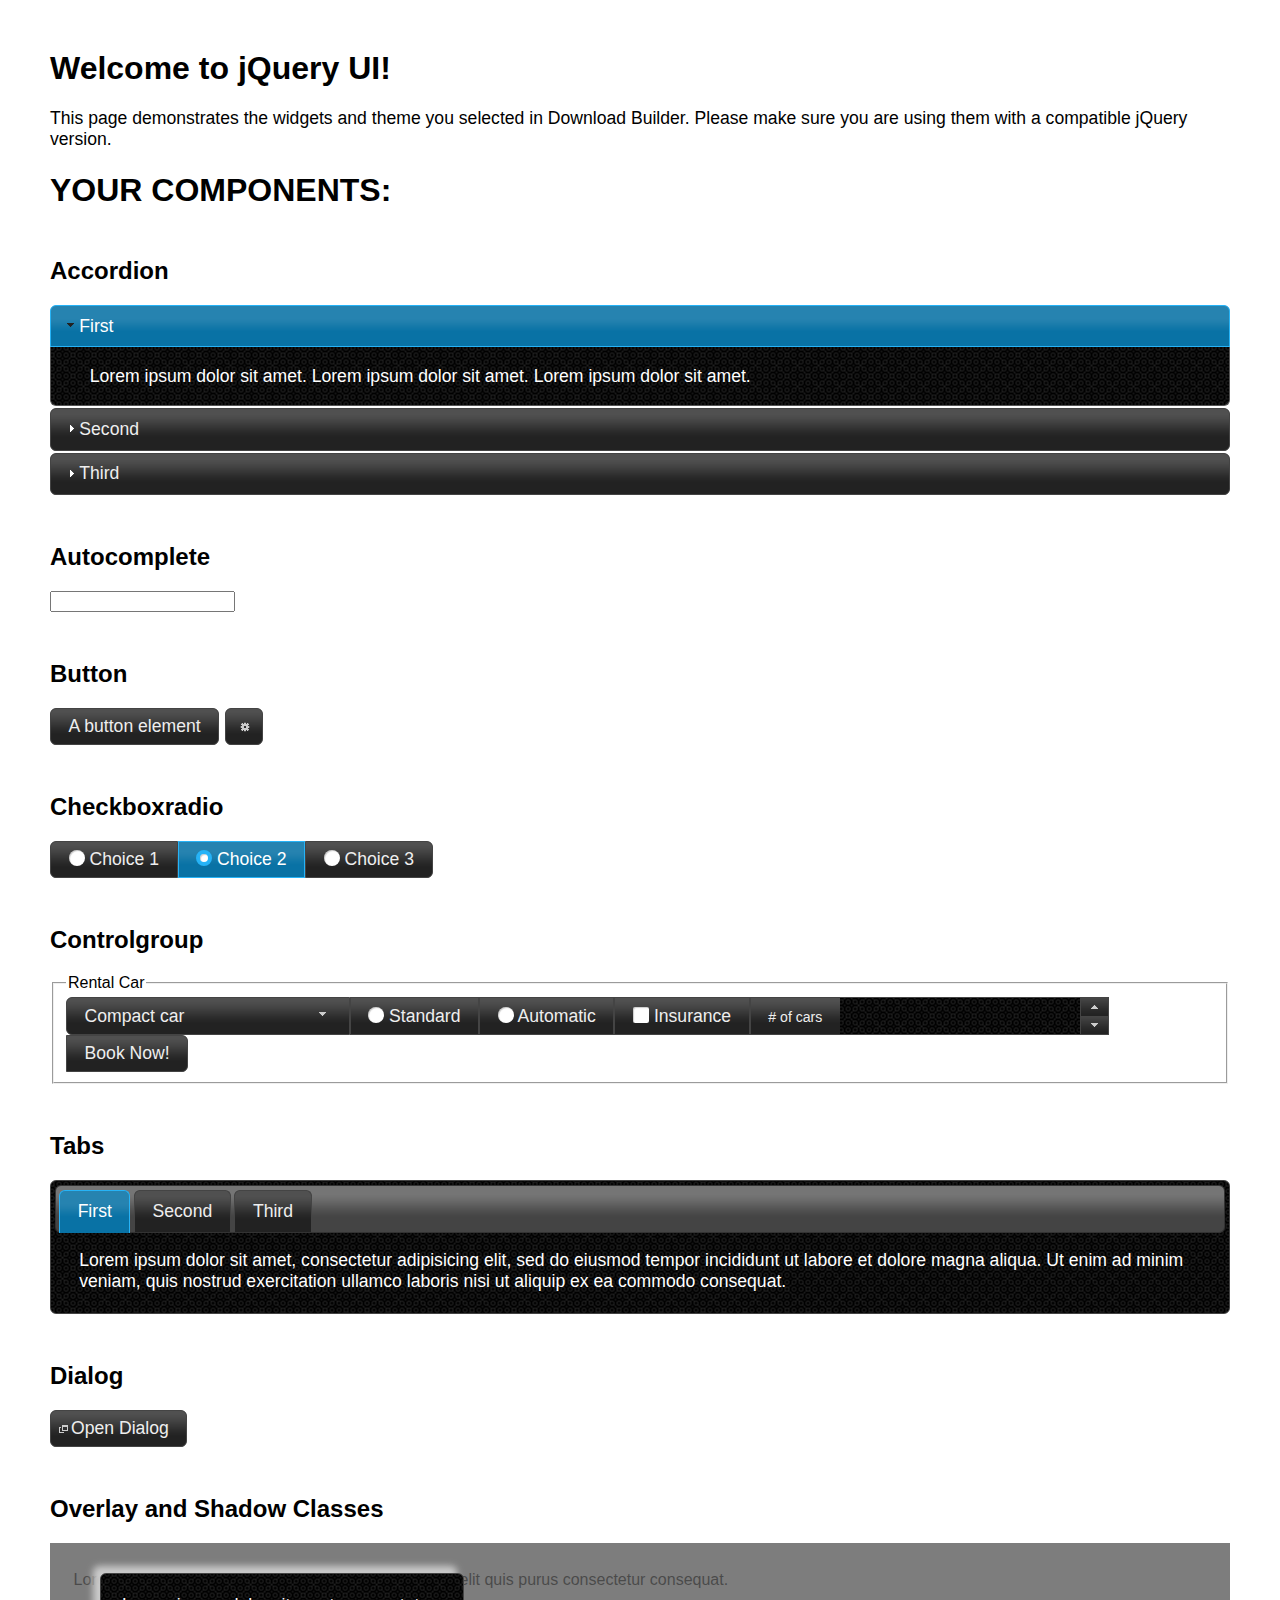
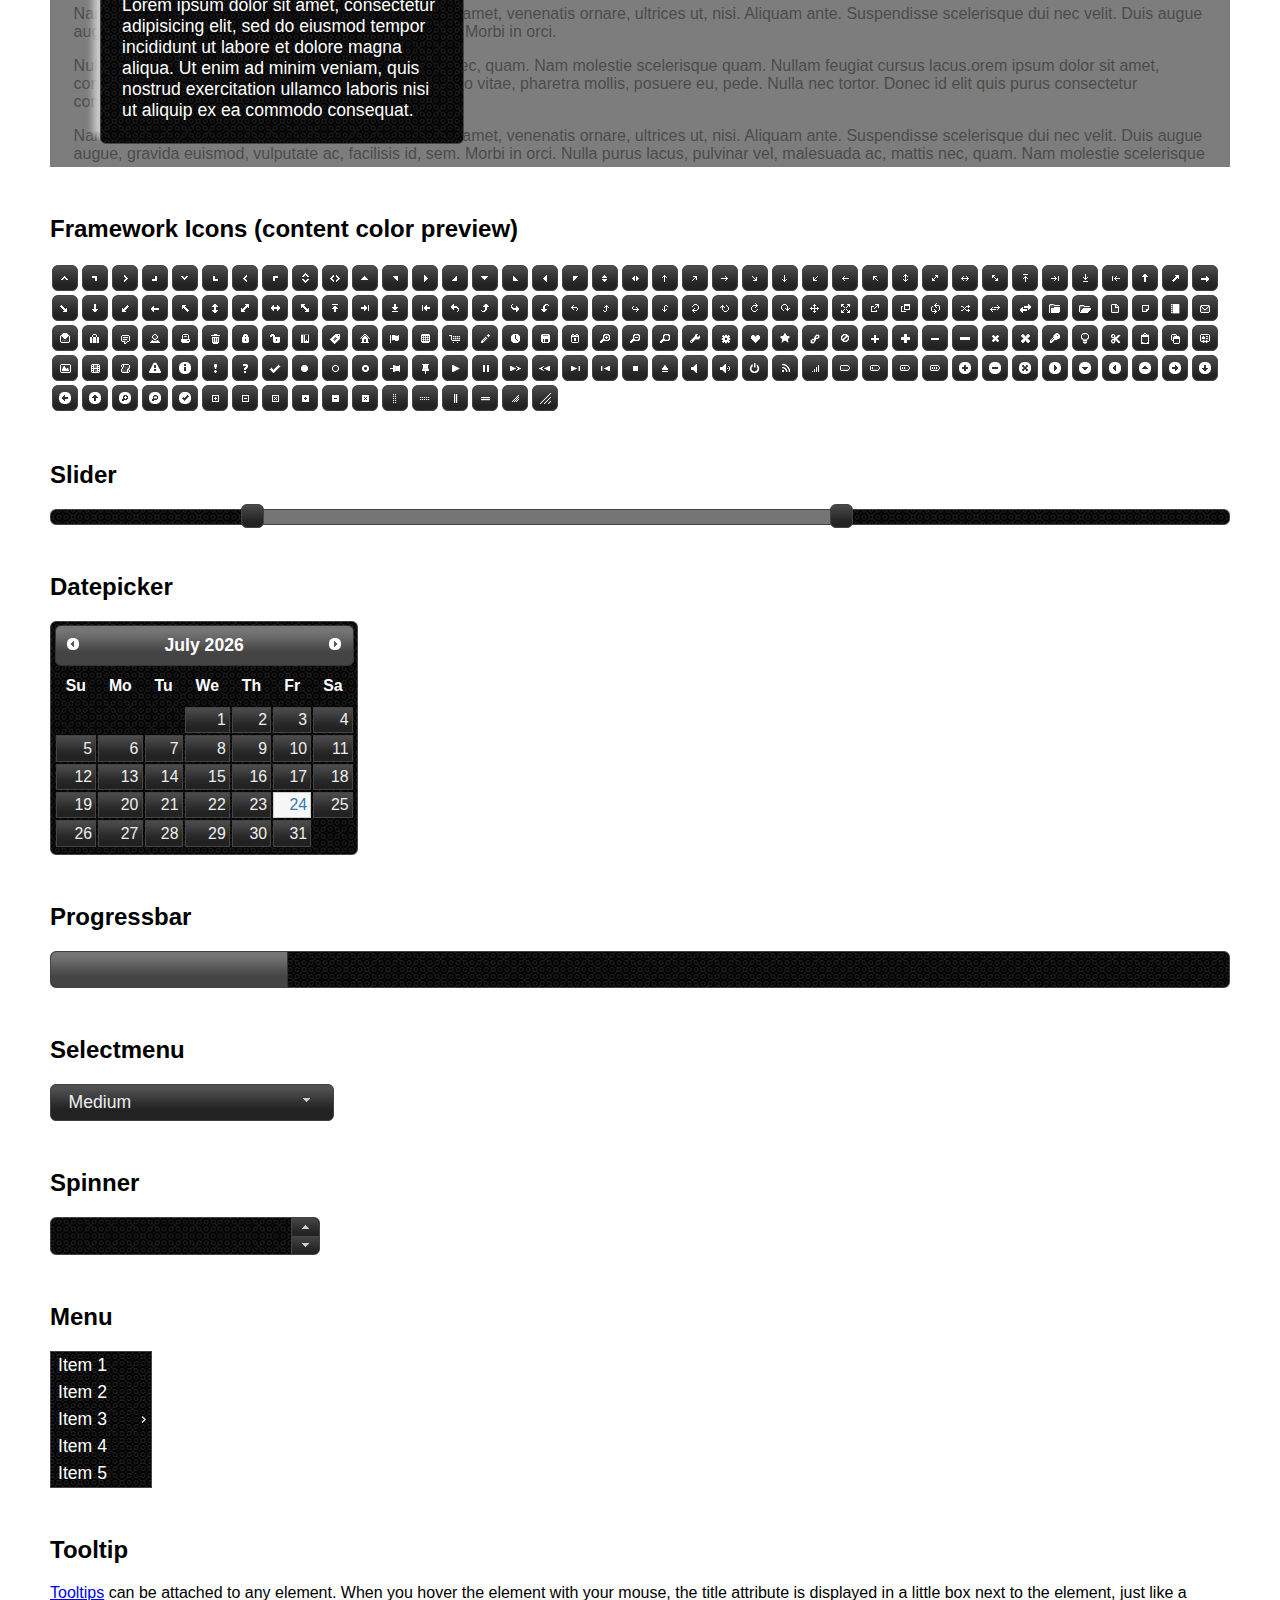
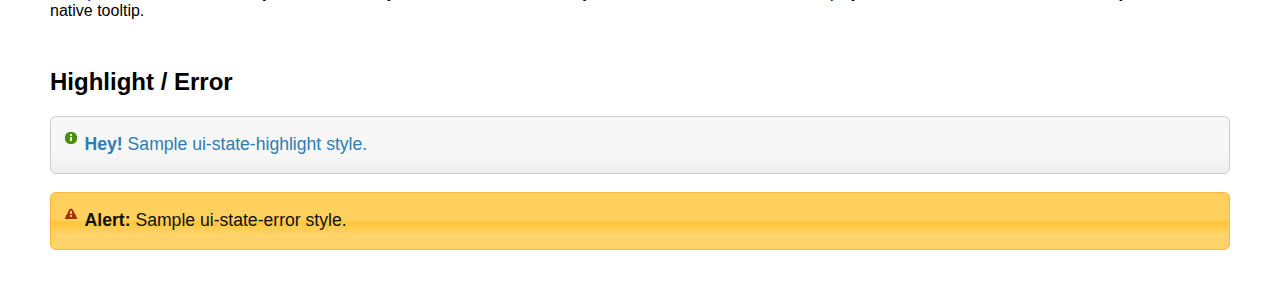
<file: itc-support/itc-support-web/src/main/resources/static/jquery-ui-1.12.0.darkhive/index.html>
<!doctype html>
<html lang="us">
<head>
	<meta charset="utf-8">
	<title>jQuery UI Example Page</title>
	<link href="jquery-ui.css" rel="stylesheet">
	<style>
	body{
		font-family: "Trebuchet MS", sans-serif;
		margin: 50px;
	}
	.demoHeaders {
		margin-top: 2em;
	}
	#dialog-link {
		padding: .4em 1em .4em 20px;
		text-decoration: none;
		position: relative;
	}
	#dialog-link span.ui-icon {
		margin: 0 5px 0 0;
		position: absolute;
		left: .2em;
		top: 50%;
		margin-top: -8px;
	}
	#icons {
		margin: 0;
		padding: 0;
	}
	#icons li {
		margin: 2px;
		position: relative;
		padding: 4px 0;
		cursor: pointer;
		float: left;
		list-style: none;
	}
	#icons span.ui-icon {
		float: left;
		margin: 0 4px;
	}
	.fakewindowcontain .ui-widget-overlay {
		position: absolute;
	}
	select {
		width: 200px;
	}
	</style>
</head>
<body>

<h1>Welcome to jQuery UI!</h1>

<div class="ui-widget">
	<p>This page demonstrates the widgets and theme you selected in Download Builder. Please make sure you are using them with a compatible jQuery version.</p>
</div>

<h1>YOUR COMPONENTS:</h1>


<!-- Accordion -->
<h2 class="demoHeaders">Accordion</h2>
<div id="accordion">
	<h3>First</h3>
	<div>Lorem ipsum dolor sit amet. Lorem ipsum dolor sit amet. Lorem ipsum dolor sit amet.</div>
	<h3>Second</h3>
	<div>Phasellus mattis tincidunt nibh.</div>
	<h3>Third</h3>
	<div>Nam dui erat, auctor a, dignissim quis.</div>
</div>



<!-- Autocomplete -->
<h2 class="demoHeaders">Autocomplete</h2>
<div>
	<input id="autocomplete" title="type &quot;a&quot;">
</div>



<!-- Button -->
<h2 class="demoHeaders">Button</h2>
<button id="button">A button element</button>
<button id="button-icon">An icon-only button</button>



<!-- Checkboxradio -->
<h2 class="demoHeaders">Checkboxradio</h2>
<form style="margin-top: 1em;">
	<div id="radioset">
		<input type="radio" id="radio1" name="radio"><label for="radio1">Choice 1</label>
		<input type="radio" id="radio2" name="radio" checked="checked"><label for="radio2">Choice 2</label>
		<input type="radio" id="radio3" name="radio"><label for="radio3">Choice 3</label>
	</div>
</form>



<!-- Controlgroup -->
<h2 class="demoHeaders">Controlgroup</h2>
<fieldset>
	<legend>Rental Car</legend>
	<div id="controlgroup">
		<select id="car-type">
			<option>Compact car</option>
			<option>Midsize car</option>
			<option>Full size car</option>
			<option>SUV</option>
			<option>Luxury</option>
			<option>Truck</option>
			<option>Van</option>
		</select>
		<label for="transmission-standard">Standard</label>
		<input type="radio" name="transmission" id="transmission-standard">
		<label for="transmission-automatic">Automatic</label>
		<input type="radio" name="transmission" id="transmission-automatic">
		<label for="insurance">Insurance</label>
		<input type="checkbox" name="insurance" id="insurance">
		<label for="horizontal-spinner" class="ui-controlgroup-label"># of cars</label>
		<input id="horizontal-spinner" class="ui-spinner-input">
		<button>Book Now!</button>
	</div>
</fieldset>



<!-- Tabs -->
<h2 class="demoHeaders">Tabs</h2>
<div id="tabs">
	<ul>
		<li><a href="#tabs-1">First</a></li>
		<li><a href="#tabs-2">Second</a></li>
		<li><a href="#tabs-3">Third</a></li>
	</ul>
	<div id="tabs-1">Lorem ipsum dolor sit amet, consectetur adipisicing elit, sed do eiusmod tempor incididunt ut labore et dolore magna aliqua. Ut enim ad minim veniam, quis nostrud exercitation ullamco laboris nisi ut aliquip ex ea commodo consequat.</div>
	<div id="tabs-2">Phasellus mattis tincidunt nibh. Cras orci urna, blandit id, pretium vel, aliquet ornare, felis. Maecenas scelerisque sem non nisl. Fusce sed lorem in enim dictum bibendum.</div>
	<div id="tabs-3">Nam dui erat, auctor a, dignissim quis, sollicitudin eu, felis. Pellentesque nisi urna, interdum eget, sagittis et, consequat vestibulum, lacus. Mauris porttitor ullamcorper augue.</div>
</div>



<h2 class="demoHeaders">Dialog</h2>
<p>
	<button id="dialog-link" class="ui-button ui-corner-all ui-widget">
		<span class="ui-icon ui-icon-newwin"></span>Open Dialog
	</button>
</p>

<h2 class="demoHeaders">Overlay and Shadow Classes</h2>
<div style="position: relative; width: 96%; height: 200px; padding:1% 2%; overflow:hidden;" class="fakewindowcontain">
	<p>Lorem ipsum dolor sit amet,  Nulla nec tortor. Donec id elit quis purus consectetur consequat. </p><p>Nam congue semper tellus. Sed erat dolor, dapibus sit amet, venenatis ornare, ultrices ut, nisi. Aliquam ante. Suspendisse scelerisque dui nec velit. Duis augue augue, gravida euismod, vulputate ac, facilisis id, sem. Morbi in orci. </p><p>Nulla purus lacus, pulvinar vel, malesuada ac, mattis nec, quam. Nam molestie scelerisque quam. Nullam feugiat cursus lacus.orem ipsum dolor sit amet, consectetur adipiscing elit. Donec libero risus, commodo vitae, pharetra mollis, posuere eu, pede. Nulla nec tortor. Donec id elit quis purus consectetur consequat. </p><p>Nam congue semper tellus. Sed erat dolor, dapibus sit amet, venenatis ornare, ultrices ut, nisi. Aliquam ante. Suspendisse scelerisque dui nec velit. Duis augue augue, gravida euismod, vulputate ac, facilisis id, sem. Morbi in orci. Nulla purus lacus, pulvinar vel, malesuada ac, mattis nec, quam. Nam molestie scelerisque quam. </p><p>Nullam feugiat cursus lacus.orem ipsum dolor sit amet, consectetur adipiscing elit. Donec libero risus, commodo vitae, pharetra mollis, posuere eu, pede. Nulla nec tortor. Donec id elit quis purus consectetur consequat. Nam congue semper tellus. Sed erat dolor, dapibus sit amet, venenatis ornare, ultrices ut, nisi. Aliquam ante. </p><p>Suspendisse scelerisque dui nec velit. Duis augue augue, gravida euismod, vulputate ac, facilisis id, sem. Morbi in orci. Nulla purus lacus, pulvinar vel, malesuada ac, mattis nec, quam. Nam molestie scelerisque quam. Nullam feugiat cursus lacus.orem ipsum dolor sit amet, consectetur adipiscing elit. Donec libero risus, commodo vitae, pharetra mollis, posuere eu, pede. Nulla nec tortor. Donec id elit quis purus consectetur consequat. Nam congue semper tellus. Sed erat dolor, dapibus sit amet, venenatis ornare, ultrices ut, nisi. </p>

	<!-- ui-dialog -->
	<div class="ui-widget-overlay ui-front"></div>
	<div style="position: absolute; width: 320px; left: 50px; top: 30px; padding: 1.2em" class="ui-widget ui-front ui-widget-content ui-corner-all ui-widget-shadow">
		Lorem ipsum dolor sit amet, consectetur adipisicing elit, sed do eiusmod tempor incididunt ut labore et dolore magna aliqua. Ut enim ad minim veniam, quis nostrud exercitation ullamco laboris nisi ut aliquip ex ea commodo consequat.
	</div>

</div>

<!-- ui-dialog -->
<div id="dialog" title="Dialog Title">
	<p>Lorem ipsum dolor sit amet, consectetur adipisicing elit, sed do eiusmod tempor incididunt ut labore et dolore magna aliqua. Ut enim ad minim veniam, quis nostrud exercitation ullamco laboris nisi ut aliquip ex ea commodo consequat.</p>
</div>



<h2 class="demoHeaders">Framework Icons (content color preview)</h2>
<ul id="icons" class="ui-widget ui-helper-clearfix">
	<li class="ui-state-default ui-corner-all" title=".ui-icon-caret-1-n"><span class="ui-icon ui-icon-caret-1-n"></span></li>
	<li class="ui-state-default ui-corner-all" title=".ui-icon-caret-1-ne"><span class="ui-icon ui-icon-caret-1-ne"></span></li>
	<li class="ui-state-default ui-corner-all" title=".ui-icon-caret-1-e"><span class="ui-icon ui-icon-caret-1-e"></span></li>
	<li class="ui-state-default ui-corner-all" title=".ui-icon-caret-1-se"><span class="ui-icon ui-icon-caret-1-se"></span></li>
	<li class="ui-state-default ui-corner-all" title=".ui-icon-caret-1-s"><span class="ui-icon ui-icon-caret-1-s"></span></li>
	<li class="ui-state-default ui-corner-all" title=".ui-icon-caret-1-sw"><span class="ui-icon ui-icon-caret-1-sw"></span></li>
	<li class="ui-state-default ui-corner-all" title=".ui-icon-caret-1-w"><span class="ui-icon ui-icon-caret-1-w"></span></li>
	<li class="ui-state-default ui-corner-all" title=".ui-icon-caret-1-nw"><span class="ui-icon ui-icon-caret-1-nw"></span></li>
	<li class="ui-state-default ui-corner-all" title=".ui-icon-caret-2-n-s"><span class="ui-icon ui-icon-caret-2-n-s"></span></li>
	<li class="ui-state-default ui-corner-all" title=".ui-icon-caret-2-e-w"><span class="ui-icon ui-icon-caret-2-e-w"></span></li>
	<li class="ui-state-default ui-corner-all" title=".ui-icon-triangle-1-n"><span class="ui-icon ui-icon-triangle-1-n"></span></li>
	<li class="ui-state-default ui-corner-all" title=".ui-icon-triangle-1-ne"><span class="ui-icon ui-icon-triangle-1-ne"></span></li>
	<li class="ui-state-default ui-corner-all" title=".ui-icon-triangle-1-e"><span class="ui-icon ui-icon-triangle-1-e"></span></li>
	<li class="ui-state-default ui-corner-all" title=".ui-icon-triangle-1-se"><span class="ui-icon ui-icon-triangle-1-se"></span></li>
	<li class="ui-state-default ui-corner-all" title=".ui-icon-triangle-1-s"><span class="ui-icon ui-icon-triangle-1-s"></span></li>
	<li class="ui-state-default ui-corner-all" title=".ui-icon-triangle-1-sw"><span class="ui-icon ui-icon-triangle-1-sw"></span></li>
	<li class="ui-state-default ui-corner-all" title=".ui-icon-triangle-1-w"><span class="ui-icon ui-icon-triangle-1-w"></span></li>
	<li class="ui-state-default ui-corner-all" title=".ui-icon-triangle-1-nw"><span class="ui-icon ui-icon-triangle-1-nw"></span></li>
	<li class="ui-state-default ui-corner-all" title=".ui-icon-triangle-2-n-s"><span class="ui-icon ui-icon-triangle-2-n-s"></span></li>
	<li class="ui-state-default ui-corner-all" title=".ui-icon-triangle-2-e-w"><span class="ui-icon ui-icon-triangle-2-e-w"></span></li>
	<li class="ui-state-default ui-corner-all" title=".ui-icon-arrow-1-n"><span class="ui-icon ui-icon-arrow-1-n"></span></li>
	<li class="ui-state-default ui-corner-all" title=".ui-icon-arrow-1-ne"><span class="ui-icon ui-icon-arrow-1-ne"></span></li>
	<li class="ui-state-default ui-corner-all" title=".ui-icon-arrow-1-e"><span class="ui-icon ui-icon-arrow-1-e"></span></li>
	<li class="ui-state-default ui-corner-all" title=".ui-icon-arrow-1-se"><span class="ui-icon ui-icon-arrow-1-se"></span></li>
	<li class="ui-state-default ui-corner-all" title=".ui-icon-arrow-1-s"><span class="ui-icon ui-icon-arrow-1-s"></span></li>
	<li class="ui-state-default ui-corner-all" title=".ui-icon-arrow-1-sw"><span class="ui-icon ui-icon-arrow-1-sw"></span></li>
	<li class="ui-state-default ui-corner-all" title=".ui-icon-arrow-1-w"><span class="ui-icon ui-icon-arrow-1-w"></span></li>
	<li class="ui-state-default ui-corner-all" title=".ui-icon-arrow-1-nw"><span class="ui-icon ui-icon-arrow-1-nw"></span></li>
	<li class="ui-state-default ui-corner-all" title=".ui-icon-arrow-2-n-s"><span class="ui-icon ui-icon-arrow-2-n-s"></span></li>
	<li class="ui-state-default ui-corner-all" title=".ui-icon-arrow-2-ne-sw"><span class="ui-icon ui-icon-arrow-2-ne-sw"></span></li>
	<li class="ui-state-default ui-corner-all" title=".ui-icon-arrow-2-e-w"><span class="ui-icon ui-icon-arrow-2-e-w"></span></li>
	<li class="ui-state-default ui-corner-all" title=".ui-icon-arrow-2-se-nw"><span class="ui-icon ui-icon-arrow-2-se-nw"></span></li>
	<li class="ui-state-default ui-corner-all" title=".ui-icon-arrowstop-1-n"><span class="ui-icon ui-icon-arrowstop-1-n"></span></li>
	<li class="ui-state-default ui-corner-all" title=".ui-icon-arrowstop-1-e"><span class="ui-icon ui-icon-arrowstop-1-e"></span></li>
	<li class="ui-state-default ui-corner-all" title=".ui-icon-arrowstop-1-s"><span class="ui-icon ui-icon-arrowstop-1-s"></span></li>
	<li class="ui-state-default ui-corner-all" title=".ui-icon-arrowstop-1-w"><span class="ui-icon ui-icon-arrowstop-1-w"></span></li>
	<li class="ui-state-default ui-corner-all" title=".ui-icon-arrowthick-1-n"><span class="ui-icon ui-icon-arrowthick-1-n"></span></li>
	<li class="ui-state-default ui-corner-all" title=".ui-icon-arrowthick-1-ne"><span class="ui-icon ui-icon-arrowthick-1-ne"></span></li>
	<li class="ui-state-default ui-corner-all" title=".ui-icon-arrowthick-1-e"><span class="ui-icon ui-icon-arrowthick-1-e"></span></li>
	<li class="ui-state-default ui-corner-all" title=".ui-icon-arrowthick-1-se"><span class="ui-icon ui-icon-arrowthick-1-se"></span></li>
	<li class="ui-state-default ui-corner-all" title=".ui-icon-arrowthick-1-s"><span class="ui-icon ui-icon-arrowthick-1-s"></span></li>
	<li class="ui-state-default ui-corner-all" title=".ui-icon-arrowthick-1-sw"><span class="ui-icon ui-icon-arrowthick-1-sw"></span></li>
	<li class="ui-state-default ui-corner-all" title=".ui-icon-arrowthick-1-w"><span class="ui-icon ui-icon-arrowthick-1-w"></span></li>
	<li class="ui-state-default ui-corner-all" title=".ui-icon-arrowthick-1-nw"><span class="ui-icon ui-icon-arrowthick-1-nw"></span></li>
	<li class="ui-state-default ui-corner-all" title=".ui-icon-arrowthick-2-n-s"><span class="ui-icon ui-icon-arrowthick-2-n-s"></span></li>
	<li class="ui-state-default ui-corner-all" title=".ui-icon-arrowthick-2-ne-sw"><span class="ui-icon ui-icon-arrowthick-2-ne-sw"></span></li>
	<li class="ui-state-default ui-corner-all" title=".ui-icon-arrowthick-2-e-w"><span class="ui-icon ui-icon-arrowthick-2-e-w"></span></li>
	<li class="ui-state-default ui-corner-all" title=".ui-icon-arrowthick-2-se-nw"><span class="ui-icon ui-icon-arrowthick-2-se-nw"></span></li>
	<li class="ui-state-default ui-corner-all" title=".ui-icon-arrowthickstop-1-n"><span class="ui-icon ui-icon-arrowthickstop-1-n"></span></li>
	<li class="ui-state-default ui-corner-all" title=".ui-icon-arrowthickstop-1-e"><span class="ui-icon ui-icon-arrowthickstop-1-e"></span></li>
	<li class="ui-state-default ui-corner-all" title=".ui-icon-arrowthickstop-1-s"><span class="ui-icon ui-icon-arrowthickstop-1-s"></span></li>
	<li class="ui-state-default ui-corner-all" title=".ui-icon-arrowthickstop-1-w"><span class="ui-icon ui-icon-arrowthickstop-1-w"></span></li>
	<li class="ui-state-default ui-corner-all" title=".ui-icon-arrowreturnthick-1-w"><span class="ui-icon ui-icon-arrowreturnthick-1-w"></span></li>
	<li class="ui-state-default ui-corner-all" title=".ui-icon-arrowreturnthick-1-n"><span class="ui-icon ui-icon-arrowreturnthick-1-n"></span></li>
	<li class="ui-state-default ui-corner-all" title=".ui-icon-arrowreturnthick-1-e"><span class="ui-icon ui-icon-arrowreturnthick-1-e"></span></li>
	<li class="ui-state-default ui-corner-all" title=".ui-icon-arrowreturnthick-1-s"><span class="ui-icon ui-icon-arrowreturnthick-1-s"></span></li>
	<li class="ui-state-default ui-corner-all" title=".ui-icon-arrowreturn-1-w"><span class="ui-icon ui-icon-arrowreturn-1-w"></span></li>
	<li class="ui-state-default ui-corner-all" title=".ui-icon-arrowreturn-1-n"><span class="ui-icon ui-icon-arrowreturn-1-n"></span></li>
	<li class="ui-state-default ui-corner-all" title=".ui-icon-arrowreturn-1-e"><span class="ui-icon ui-icon-arrowreturn-1-e"></span></li>
	<li class="ui-state-default ui-corner-all" title=".ui-icon-arrowreturn-1-s"><span class="ui-icon ui-icon-arrowreturn-1-s"></span></li>
	<li class="ui-state-default ui-corner-all" title=".ui-icon-arrowrefresh-1-w"><span class="ui-icon ui-icon-arrowrefresh-1-w"></span></li>
	<li class="ui-state-default ui-corner-all" title=".ui-icon-arrowrefresh-1-n"><span class="ui-icon ui-icon-arrowrefresh-1-n"></span></li>
	<li class="ui-state-default ui-corner-all" title=".ui-icon-arrowrefresh-1-e"><span class="ui-icon ui-icon-arrowrefresh-1-e"></span></li>
	<li class="ui-state-default ui-corner-all" title=".ui-icon-arrowrefresh-1-s"><span class="ui-icon ui-icon-arrowrefresh-1-s"></span></li>
	<li class="ui-state-default ui-corner-all" title=".ui-icon-arrow-4"><span class="ui-icon ui-icon-arrow-4"></span></li>
	<li class="ui-state-default ui-corner-all" title=".ui-icon-arrow-4-diag"><span class="ui-icon ui-icon-arrow-4-diag"></span></li>
	<li class="ui-state-default ui-corner-all" title=".ui-icon-extlink"><span class="ui-icon ui-icon-extlink"></span></li>
	<li class="ui-state-default ui-corner-all" title=".ui-icon-newwin"><span class="ui-icon ui-icon-newwin"></span></li>
	<li class="ui-state-default ui-corner-all" title=".ui-icon-refresh"><span class="ui-icon ui-icon-refresh"></span></li>
	<li class="ui-state-default ui-corner-all" title=".ui-icon-shuffle"><span class="ui-icon ui-icon-shuffle"></span></li>
	<li class="ui-state-default ui-corner-all" title=".ui-icon-transfer-e-w"><span class="ui-icon ui-icon-transfer-e-w"></span></li>
	<li class="ui-state-default ui-corner-all" title=".ui-icon-transferthick-e-w"><span class="ui-icon ui-icon-transferthick-e-w"></span></li>
	<li class="ui-state-default ui-corner-all" title=".ui-icon-folder-collapsed"><span class="ui-icon ui-icon-folder-collapsed"></span></li>
	<li class="ui-state-default ui-corner-all" title=".ui-icon-folder-open"><span class="ui-icon ui-icon-folder-open"></span></li>
	<li class="ui-state-default ui-corner-all" title=".ui-icon-document"><span class="ui-icon ui-icon-document"></span></li>
	<li class="ui-state-default ui-corner-all" title=".ui-icon-document-b"><span class="ui-icon ui-icon-document-b"></span></li>
	<li class="ui-state-default ui-corner-all" title=".ui-icon-note"><span class="ui-icon ui-icon-note"></span></li>
	<li class="ui-state-default ui-corner-all" title=".ui-icon-mail-closed"><span class="ui-icon ui-icon-mail-closed"></span></li>
	<li class="ui-state-default ui-corner-all" title=".ui-icon-mail-open"><span class="ui-icon ui-icon-mail-open"></span></li>
	<li class="ui-state-default ui-corner-all" title=".ui-icon-suitcase"><span class="ui-icon ui-icon-suitcase"></span></li>
	<li class="ui-state-default ui-corner-all" title=".ui-icon-comment"><span class="ui-icon ui-icon-comment"></span></li>
	<li class="ui-state-default ui-corner-all" title=".ui-icon-person"><span class="ui-icon ui-icon-person"></span></li>
	<li class="ui-state-default ui-corner-all" title=".ui-icon-print"><span class="ui-icon ui-icon-print"></span></li>
	<li class="ui-state-default ui-corner-all" title=".ui-icon-trash"><span class="ui-icon ui-icon-trash"></span></li>
	<li class="ui-state-default ui-corner-all" title=".ui-icon-locked"><span class="ui-icon ui-icon-locked"></span></li>
	<li class="ui-state-default ui-corner-all" title=".ui-icon-unlocked"><span class="ui-icon ui-icon-unlocked"></span></li>
	<li class="ui-state-default ui-corner-all" title=".ui-icon-bookmark"><span class="ui-icon ui-icon-bookmark"></span></li>
	<li class="ui-state-default ui-corner-all" title=".ui-icon-tag"><span class="ui-icon ui-icon-tag"></span></li>
	<li class="ui-state-default ui-corner-all" title=".ui-icon-home"><span class="ui-icon ui-icon-home"></span></li>
	<li class="ui-state-default ui-corner-all" title=".ui-icon-flag"><span class="ui-icon ui-icon-flag"></span></li>
	<li class="ui-state-default ui-corner-all" title=".ui-icon-calculator"><span class="ui-icon ui-icon-calculator"></span></li>
	<li class="ui-state-default ui-corner-all" title=".ui-icon-cart"><span class="ui-icon ui-icon-cart"></span></li>
	<li class="ui-state-default ui-corner-all" title=".ui-icon-pencil"><span class="ui-icon ui-icon-pencil"></span></li>
	<li class="ui-state-default ui-corner-all" title=".ui-icon-clock"><span class="ui-icon ui-icon-clock"></span></li>
	<li class="ui-state-default ui-corner-all" title=".ui-icon-disk"><span class="ui-icon ui-icon-disk"></span></li>
	<li class="ui-state-default ui-corner-all" title=".ui-icon-calendar"><span class="ui-icon ui-icon-calendar"></span></li>
	<li class="ui-state-default ui-corner-all" title=".ui-icon-zoomin"><span class="ui-icon ui-icon-zoomin"></span></li>
	<li class="ui-state-default ui-corner-all" title=".ui-icon-zoomout"><span class="ui-icon ui-icon-zoomout"></span></li>
	<li class="ui-state-default ui-corner-all" title=".ui-icon-search"><span class="ui-icon ui-icon-search"></span></li>
	<li class="ui-state-default ui-corner-all" title=".ui-icon-wrench"><span class="ui-icon ui-icon-wrench"></span></li>
	<li class="ui-state-default ui-corner-all" title=".ui-icon-gear"><span class="ui-icon ui-icon-gear"></span></li>
	<li class="ui-state-default ui-corner-all" title=".ui-icon-heart"><span class="ui-icon ui-icon-heart"></span></li>
	<li class="ui-state-default ui-corner-all" title=".ui-icon-star"><span class="ui-icon ui-icon-star"></span></li>
	<li class="ui-state-default ui-corner-all" title=".ui-icon-link"><span class="ui-icon ui-icon-link"></span></li>
	<li class="ui-state-default ui-corner-all" title=".ui-icon-cancel"><span class="ui-icon ui-icon-cancel"></span></li>
	<li class="ui-state-default ui-corner-all" title=".ui-icon-plus"><span class="ui-icon ui-icon-plus"></span></li>
	<li class="ui-state-default ui-corner-all" title=".ui-icon-plusthick"><span class="ui-icon ui-icon-plusthick"></span></li>
	<li class="ui-state-default ui-corner-all" title=".ui-icon-minus"><span class="ui-icon ui-icon-minus"></span></li>
	<li class="ui-state-default ui-corner-all" title=".ui-icon-minusthick"><span class="ui-icon ui-icon-minusthick"></span></li>
	<li class="ui-state-default ui-corner-all" title=".ui-icon-close"><span class="ui-icon ui-icon-close"></span></li>
	<li class="ui-state-default ui-corner-all" title=".ui-icon-closethick"><span class="ui-icon ui-icon-closethick"></span></li>
	<li class="ui-state-default ui-corner-all" title=".ui-icon-key"><span class="ui-icon ui-icon-key"></span></li>
	<li class="ui-state-default ui-corner-all" title=".ui-icon-lightbulb"><span class="ui-icon ui-icon-lightbulb"></span></li>
	<li class="ui-state-default ui-corner-all" title=".ui-icon-scissors"><span class="ui-icon ui-icon-scissors"></span></li>
	<li class="ui-state-default ui-corner-all" title=".ui-icon-clipboard"><span class="ui-icon ui-icon-clipboard"></span></li>
	<li class="ui-state-default ui-corner-all" title=".ui-icon-copy"><span class="ui-icon ui-icon-copy"></span></li>
	<li class="ui-state-default ui-corner-all" title=".ui-icon-contact"><span class="ui-icon ui-icon-contact"></span></li>
	<li class="ui-state-default ui-corner-all" title=".ui-icon-image"><span class="ui-icon ui-icon-image"></span></li>
	<li class="ui-state-default ui-corner-all" title=".ui-icon-video"><span class="ui-icon ui-icon-video"></span></li>
	<li class="ui-state-default ui-corner-all" title=".ui-icon-script"><span class="ui-icon ui-icon-script"></span></li>
	<li class="ui-state-default ui-corner-all" title=".ui-icon-alert"><span class="ui-icon ui-icon-alert"></span></li>
	<li class="ui-state-default ui-corner-all" title=".ui-icon-info"><span class="ui-icon ui-icon-info"></span></li>
	<li class="ui-state-default ui-corner-all" title=".ui-icon-notice"><span class="ui-icon ui-icon-notice"></span></li>
	<li class="ui-state-default ui-corner-all" title=".ui-icon-help"><span class="ui-icon ui-icon-help"></span></li>
	<li class="ui-state-default ui-corner-all" title=".ui-icon-check"><span class="ui-icon ui-icon-check"></span></li>
	<li class="ui-state-default ui-corner-all" title=".ui-icon-bullet"><span class="ui-icon ui-icon-bullet"></span></li>
	<li class="ui-state-default ui-corner-all" title=".ui-icon-radio-off"><span class="ui-icon ui-icon-radio-off"></span></li>
	<li class="ui-state-default ui-corner-all" title=".ui-icon-radio-on"><span class="ui-icon ui-icon-radio-on"></span></li>
	<li class="ui-state-default ui-corner-all" title=".ui-icon-pin-w"><span class="ui-icon ui-icon-pin-w"></span></li>
	<li class="ui-state-default ui-corner-all" title=".ui-icon-pin-s"><span class="ui-icon ui-icon-pin-s"></span></li>
	<li class="ui-state-default ui-corner-all" title=".ui-icon-play"><span class="ui-icon ui-icon-play"></span></li>
	<li class="ui-state-default ui-corner-all" title=".ui-icon-pause"><span class="ui-icon ui-icon-pause"></span></li>
	<li class="ui-state-default ui-corner-all" title=".ui-icon-seek-next"><span class="ui-icon ui-icon-seek-next"></span></li>
	<li class="ui-state-default ui-corner-all" title=".ui-icon-seek-prev"><span class="ui-icon ui-icon-seek-prev"></span></li>
	<li class="ui-state-default ui-corner-all" title=".ui-icon-seek-end"><span class="ui-icon ui-icon-seek-end"></span></li>
	<li class="ui-state-default ui-corner-all" title=".ui-icon-seek-first"><span class="ui-icon ui-icon-seek-first"></span></li>
	<li class="ui-state-default ui-corner-all" title=".ui-icon-stop"><span class="ui-icon ui-icon-stop"></span></li>
	<li class="ui-state-default ui-corner-all" title=".ui-icon-eject"><span class="ui-icon ui-icon-eject"></span></li>
	<li class="ui-state-default ui-corner-all" title=".ui-icon-volume-off"><span class="ui-icon ui-icon-volume-off"></span></li>
	<li class="ui-state-default ui-corner-all" title=".ui-icon-volume-on"><span class="ui-icon ui-icon-volume-on"></span></li>
	<li class="ui-state-default ui-corner-all" title=".ui-icon-power"><span class="ui-icon ui-icon-power"></span></li>
	<li class="ui-state-default ui-corner-all" title=".ui-icon-signal-diag"><span class="ui-icon ui-icon-signal-diag"></span></li>
	<li class="ui-state-default ui-corner-all" title=".ui-icon-signal"><span class="ui-icon ui-icon-signal"></span></li>
	<li class="ui-state-default ui-corner-all" title=".ui-icon-battery-0"><span class="ui-icon ui-icon-battery-0"></span></li>
	<li class="ui-state-default ui-corner-all" title=".ui-icon-battery-1"><span class="ui-icon ui-icon-battery-1"></span></li>
	<li class="ui-state-default ui-corner-all" title=".ui-icon-battery-2"><span class="ui-icon ui-icon-battery-2"></span></li>
	<li class="ui-state-default ui-corner-all" title=".ui-icon-battery-3"><span class="ui-icon ui-icon-battery-3"></span></li>
	<li class="ui-state-default ui-corner-all" title=".ui-icon-circle-plus"><span class="ui-icon ui-icon-circle-plus"></span></li>
	<li class="ui-state-default ui-corner-all" title=".ui-icon-circle-minus"><span class="ui-icon ui-icon-circle-minus"></span></li>
	<li class="ui-state-default ui-corner-all" title=".ui-icon-circle-close"><span class="ui-icon ui-icon-circle-close"></span></li>
	<li class="ui-state-default ui-corner-all" title=".ui-icon-circle-triangle-e"><span class="ui-icon ui-icon-circle-triangle-e"></span></li>
	<li class="ui-state-default ui-corner-all" title=".ui-icon-circle-triangle-s"><span class="ui-icon ui-icon-circle-triangle-s"></span></li>
	<li class="ui-state-default ui-corner-all" title=".ui-icon-circle-triangle-w"><span class="ui-icon ui-icon-circle-triangle-w"></span></li>
	<li class="ui-state-default ui-corner-all" title=".ui-icon-circle-triangle-n"><span class="ui-icon ui-icon-circle-triangle-n"></span></li>
	<li class="ui-state-default ui-corner-all" title=".ui-icon-circle-arrow-e"><span class="ui-icon ui-icon-circle-arrow-e"></span></li>
	<li class="ui-state-default ui-corner-all" title=".ui-icon-circle-arrow-s"><span class="ui-icon ui-icon-circle-arrow-s"></span></li>
	<li class="ui-state-default ui-corner-all" title=".ui-icon-circle-arrow-w"><span class="ui-icon ui-icon-circle-arrow-w"></span></li>
	<li class="ui-state-default ui-corner-all" title=".ui-icon-circle-arrow-n"><span class="ui-icon ui-icon-circle-arrow-n"></span></li>
	<li class="ui-state-default ui-corner-all" title=".ui-icon-circle-zoomin"><span class="ui-icon ui-icon-circle-zoomin"></span></li>
	<li class="ui-state-default ui-corner-all" title=".ui-icon-circle-zoomout"><span class="ui-icon ui-icon-circle-zoomout"></span></li>
	<li class="ui-state-default ui-corner-all" title=".ui-icon-circle-check"><span class="ui-icon ui-icon-circle-check"></span></li>
	<li class="ui-state-default ui-corner-all" title=".ui-icon-circlesmall-plus"><span class="ui-icon ui-icon-circlesmall-plus"></span></li>
	<li class="ui-state-default ui-corner-all" title=".ui-icon-circlesmall-minus"><span class="ui-icon ui-icon-circlesmall-minus"></span></li>
	<li class="ui-state-default ui-corner-all" title=".ui-icon-circlesmall-close"><span class="ui-icon ui-icon-circlesmall-close"></span></li>
	<li class="ui-state-default ui-corner-all" title=".ui-icon-squaresmall-plus"><span class="ui-icon ui-icon-squaresmall-plus"></span></li>
	<li class="ui-state-default ui-corner-all" title=".ui-icon-squaresmall-minus"><span class="ui-icon ui-icon-squaresmall-minus"></span></li>
	<li class="ui-state-default ui-corner-all" title=".ui-icon-squaresmall-close"><span class="ui-icon ui-icon-squaresmall-close"></span></li>
	<li class="ui-state-default ui-corner-all" title=".ui-icon-grip-dotted-vertical"><span class="ui-icon ui-icon-grip-dotted-vertical"></span></li>
	<li class="ui-state-default ui-corner-all" title=".ui-icon-grip-dotted-horizontal"><span class="ui-icon ui-icon-grip-dotted-horizontal"></span></li>
	<li class="ui-state-default ui-corner-all" title=".ui-icon-grip-solid-vertical"><span class="ui-icon ui-icon-grip-solid-vertical"></span></li>
	<li class="ui-state-default ui-corner-all" title=".ui-icon-grip-solid-horizontal"><span class="ui-icon ui-icon-grip-solid-horizontal"></span></li>
	<li class="ui-state-default ui-corner-all" title=".ui-icon-gripsmall-diagonal-se"><span class="ui-icon ui-icon-gripsmall-diagonal-se"></span></li>
	<li class="ui-state-default ui-corner-all" title=".ui-icon-grip-diagonal-se"><span class="ui-icon ui-icon-grip-diagonal-se"></span></li>
</ul>


<!-- Slider -->
<h2 class="demoHeaders">Slider</h2>
<div id="slider"></div>



<!-- Datepicker -->
<h2 class="demoHeaders">Datepicker</h2>
<div id="datepicker"></div>



<!-- Progressbar -->
<h2 class="demoHeaders">Progressbar</h2>
<div id="progressbar"></div>



<!-- Progressbar -->
<h2 class="demoHeaders">Selectmenu</h2>
<select id="selectmenu">
	<option>Slower</option>
	<option>Slow</option>
	<option selected="selected">Medium</option>
	<option>Fast</option>
	<option>Faster</option>
</select>



<!-- Spinner -->
<h2 class="demoHeaders">Spinner</h2>
<input id="spinner">



<!-- Menu -->
<h2 class="demoHeaders">Menu</h2>
<ul style="width:100px;" id="menu">
	<li><div>Item 1</div></li>
	<li><div>Item 2</div></li>
	<li><div>Item 3</div>
		<ul>
			<li><div>Item 3-1</div></li>
			<li><div>Item 3-2</div></li>
			<li><div>Item 3-3</div></li>
			<li><div>Item 3-4</div></li>
			<li><div>Item 3-5</div></li>
		</ul>
	</li>
	<li><div>Item 4</div></li>
	<li><div>Item 5</div></li>
</ul>



<!-- Tooltip -->
<h2 class="demoHeaders">Tooltip</h2>
<p id="tooltip">
	<a href="#" title="That&apos;s what this widget is">Tooltips</a> can be attached to any element. When you hover
the element with your mouse, the title attribute is displayed in a little box next to the element, just like a native tooltip.
</p>


<!-- Highlight / Error -->
<h2 class="demoHeaders">Highlight / Error</h2>
<div class="ui-widget">
	<div class="ui-state-highlight ui-corner-all" style="margin-top: 20px; padding: 0 .7em;">
		<p><span class="ui-icon ui-icon-info" style="float: left; margin-right: .3em;"></span>
		<strong>Hey!</strong> Sample ui-state-highlight style.</p>
	</div>
</div>
<br>
<div class="ui-widget">
	<div class="ui-state-error ui-corner-all" style="padding: 0 .7em;">
		<p><span class="ui-icon ui-icon-alert" style="float: left; margin-right: .3em;"></span>
		<strong>Alert:</strong> Sample ui-state-error style.</p>
	</div>
</div>

<script src="external/jquery/jquery.js"></script>
<script src="jquery-ui.js"></script>
<script>

$( "#accordion" ).accordion();



var availableTags = [
	"ActionScript",
	"AppleScript",
	"Asp",
	"BASIC",
	"C",
	"C++",
	"Clojure",
	"COBOL",
	"ColdFusion",
	"Erlang",
	"Fortran",
	"Groovy",
	"Haskell",
	"Java",
	"JavaScript",
	"Lisp",
	"Perl",
	"PHP",
	"Python",
	"Ruby",
	"Scala",
	"Scheme"
];
$( "#autocomplete" ).autocomplete({
	source: availableTags
});



$( "#button" ).button();
$( "#button-icon" ).button({
	icon: "ui-icon-gear",
	showLabel: false
});



$( "#radioset" ).buttonset();



$( "#controlgroup" ).controlgroup();



$( "#tabs" ).tabs();



$( "#dialog" ).dialog({
	autoOpen: false,
	width: 400,
	buttons: [
		{
			text: "Ok",
			click: function() {
				$( this ).dialog( "close" );
			}
		},
		{
			text: "Cancel",
			click: function() {
				$( this ).dialog( "close" );
			}
		}
	]
});

// Link to open the dialog
$( "#dialog-link" ).click(function( event ) {
	$( "#dialog" ).dialog( "open" );
	event.preventDefault();
});



$( "#datepicker" ).datepicker({
	inline: true
});



$( "#slider" ).slider({
	range: true,
	values: [ 17, 67 ]
});



$( "#progressbar" ).progressbar({
	value: 20
});



$( "#spinner" ).spinner();



$( "#menu" ).menu();



$( "#tooltip" ).tooltip();



$( "#selectmenu" ).selectmenu();


// Hover states on the static widgets
$( "#dialog-link, #icons li" ).hover(
	function() {
		$( this ).addClass( "ui-state-hover" );
	},
	function() {
		$( this ).removeClass( "ui-state-hover" );
	}
);
</script>
</body>
</html>
</file>
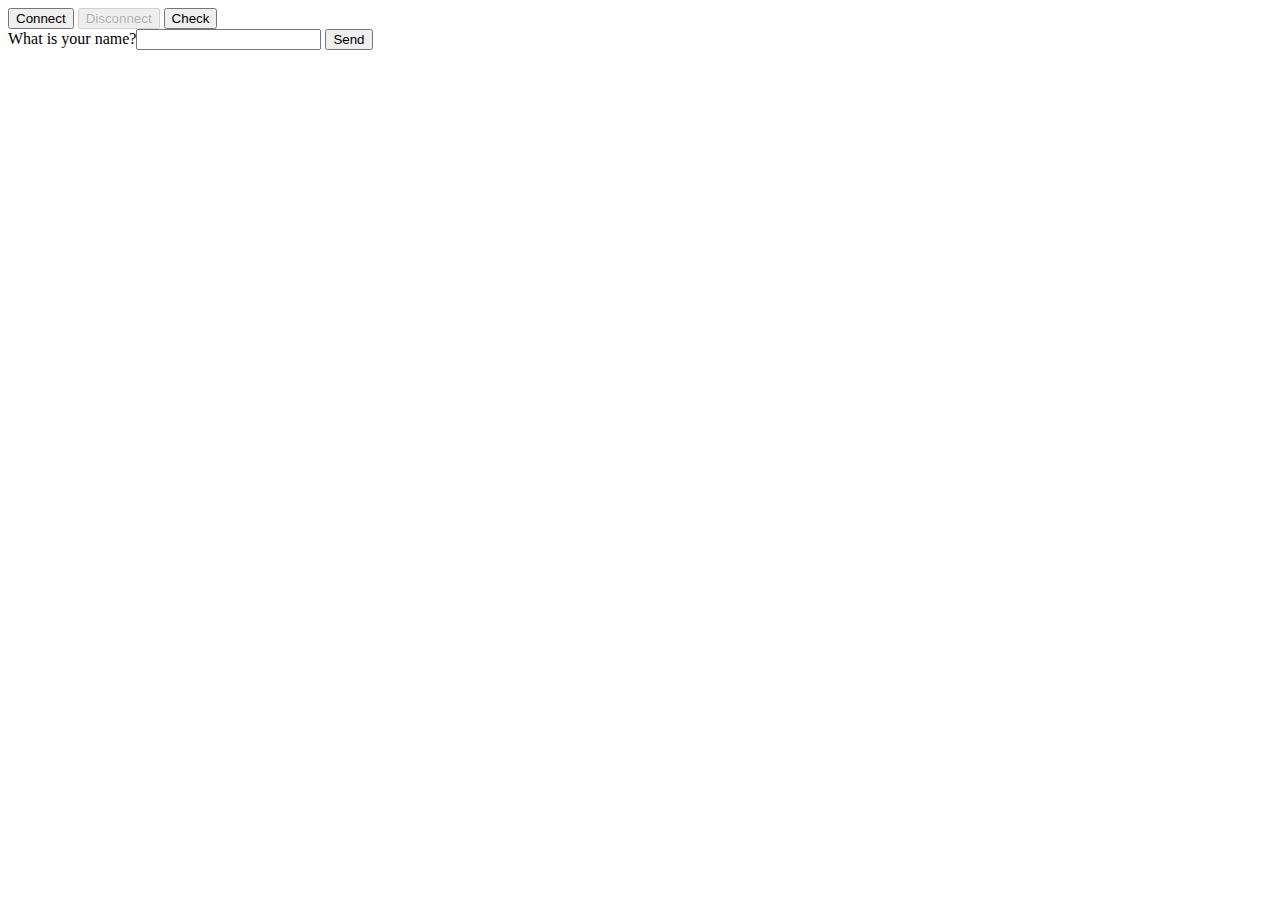
<file: itc-support/itc-support-web/src/main/resources/static/abcd-index.html>
<!DOCTYPE html>
<html>
<head>
    <title>Hello WebSocket</title>
    <script src="sockjs-0.3.4.js"></script>
    <script src="stomp.js"></script>
    <script type="text/javascript">
        var stompClient = null;
        
        function check11() {
        	connect();
        	alert("connected ........");
        	sendName();
        }
        
        function checkNSend() {
        	check();
        	alert("Connected");
        	sendToServer();
        }
        
        function sendToServer() {
        	alert("sending now");
        	name = 'Hati';
            stompClient.send("/app/hello", {}, JSON.stringify({ 'name': name }));
        }
        
        function check() {
        	 var socket = new SockJS('/app/hello');
        	 stompClient = Stomp.over(socket);
        	 stompClient.connect({}, function(frame) {
                 //setConnected(true);
                 console.log('Connected: ' + frame);
                 stompClient.subscribe('/topic/greetings', function(greeting) {
                 	//showGreeting(greeting);
                     //showGreeting(JSON.parse(greeting.body).content);
                     
                     showResult(JSON.parse(greeting.body).content)
                 });
             });
        	 
        	 //var name = document.getElementById('name').value;
        	 /* name = 'Hati';
             stompClient.send("/app/hello", {}, JSON.stringify({ 'name': name })); */
        }
        
        function showResult(message) {
        	var response = document.getElementById('newResponse');
            var p = document.createElement('p');
            p.style.wordWrap = 'break-word';
            console.log(message);
            p.appendChild(document.createTextNode(message));
            response.appendChild(p);
        }
        
        function setConnected(connected) {
            /* document.getElementById('connect').disabled = connected;
            document.getElementById('disconnect').disabled = !connected;
            document.getElementById('conversationDiv').style.visibility = connected ? 'visible' : 'hidden'; */
            document.getElementById('response').innerHTML = '';
        }
        
        function connect() {
            //var socket = new SockJS('/hello');
            var socket = new SockJS('/app/hello');
            stompClient = Stomp.over(socket);            
            stompClient.connect({}, function(frame) {
                //setConnected(true);
                console.log('Connected: ' + frame);
                stompClient.subscribe('/topic/greetings', function(greeting) {
                	//showGreeting(greeting);
                    showGreeting(JSON.parse(greeting.body).content);
                });
            });
        }
        
        function disconnect() {
            if (stompClient != null) {
                stompClient.disconnect();
            }
            setConnected(false);
            console.log("Disconnected");
        }
        
        function sendName() {
            var name = document.getElementById('name').value;
            stompClient.send("/app/hello", {}, JSON.stringify({ 'name': name }));
        }
        
        function showGreeting(message) {
            var response = document.getElementById('response');
            var p = document.createElement('p');
            p.style.wordWrap = 'break-word';
            console.log(message);
            p.appendChild(document.createTextNode(message));
            response.appendChild(p);
        }
    </script>
</head>
<body onload="disconnect()">
<noscript><h2 style="color: #ff0000">Seems your browser doesn't support Javascript! Websocket relies on Javascript being enabled. Please enable
    Javascript and reload this page!</h2></noscript>
<div>
    <div>
        <!-- <button id="connect" onclick="connect();">Connect</button> -->
        <button id="connect" onclick="check11();">Connect</button>
        <button id="disconnect" disabled="disabled" onclick="disconnect();">Disconnect</button>
        <button id="check" onclick="checkNSend();">Check</button>
    </div>
    <div id="conversationDiv">
        <label>What is your name?</label><input type="text" id="name" />
        <button id="sendName" onclick="sendName();">Send</button>
        <p id="response"></p>
    </div>
    
    <div>
    	<p id="newResponse"></p>
    </div>
</div>
</body>
</html>
</file>
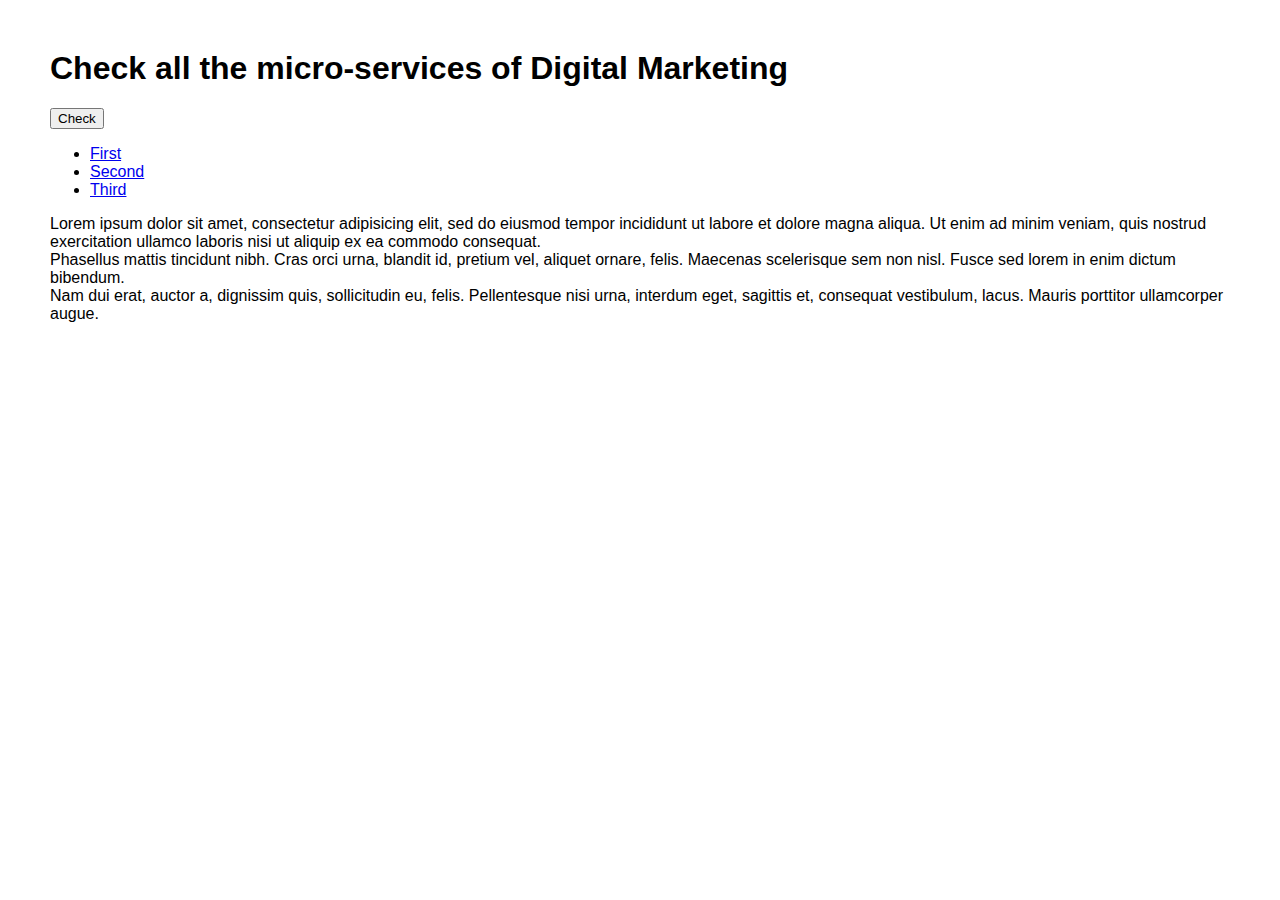
<file: itc-support/itc-support-web/src/main/resources/static/aptimusPage-old.html>
<!DOCTYPE html>
<html>
<head>
<meta charset="ISO-8859-1">
<title>Digitla Marketing Microservices Health Check-up</title>
<link href="jquery-ui-1.12.0.darkhive/jquery-ui.css" rel="stylesheet">
<script src="jquery-ui-1.12.0.darkhive/external/jquery/jquery.js"></script>
<!-- <script src="jquery-ui-1.12.0.darkhive/external/jquery/jquery.js"></script> -->
<!-- <script src="jquery-ui-1.12.0.darkhive/jquery-ui.js"></script> -->
<!-- <script src="jquery-ui-1.12.0.darkhive/jquery-ui.min.js"></script> -->
<!-- <script src="external/jquery/jquery.js"></script> -->
<script src="jquery-ui-1.12.0.darkhive/jquery-ui.js"></script>


<style>
	body{
		font-family: "Trebuchet MS", sans-serif;
		margin: 50px;
	}
	.demoHeaders {
		margin-top: 2em;
	}
	#dialog-link {
		padding: .4em 1em .4em 20px;
		text-decoration: none;
		position: relative;
	}
	#dialog-link span.ui-icon {
		margin: 0 5px 0 0;
		position: absolute;
		left: .2em;
		top: 50%;
		margin-top: -8px;
	}
	#icons {
		margin: 0;
		padding: 0;
	}
	#icons li {
		margin: 2px;
		position: relative;
		padding: 4px 0;
		cursor: pointer;
		float: left;
		list-style: none;
	}
	#icons span.ui-icon {
		float: left;
		margin: 0 4px;
	}
	.fakewindowcontain .ui-widget-overlay {
		position: absolute;
	}
	select {
		width: 200px;
	}
	</style>






<script src="sockjs-0.3.4.js"></script>
<script src="stomp.js"></script>
<script type="text/javascript">
	var stompClient = null;

	function setConnected(connected) {
		document.getElementById('results').innerHTML = '';
	}

	function disconnect() {
		if (stompClient != null) {
			stompClient.disconnect();
		}
		setConnected(false);
		console.log("Disconnected the socket");
		
		var resultDiv = document.getElementById("resultTabId");
		resultDiv.style.display = 'none';
	}

	function connect() {
		disconnect();
		var socket = new SockJS('/appstudio/check');
		stompClient = Stomp.over(socket);
		stompClient.connect({}, function(frame) {
			setConnected(true);
			sendName();
			console.log('Connected: ' + frame);
			stompClient.subscribe('/topic/services', function(status) {
				//showGreeting(greeting);
				//showResults(JSON.parse(greeting.body).content);
				//showResults(greeting);
				//showResults(JSON.parse(greeting.body).name);
				showResults(JSON.parse(status.body));
			});
		});
	}

	/* function show(status) {
		var response = document.getElementById('results');
		var table1 = document.createElement('table');

		//table1.border = "1";
		table1.style.width = '200px';
		table1.setAttribute('border', '1');

		//var th1 = document.createElement('th');

		var tr = document.createElement('tr');

		var serviceNameTD = document.createElement('td');
		var hostIpTD = document.createElement('td');
		var hostNameTD = document.createElement('td');
		var statusTD = document.createElement('td');

		var serviceNameText = document.createTextNode(status.serviceName);
		var text1 = document.createTextNode(status.hostIp);
		var text2 = document.createTextNode(status.hostName);
		var statusText = document.createTextNode(status.status);

		serviceNameTD.appendChild(serviceNameText);
		hostIpTD.appendChild(text1);
		hostNameTD.appendChild(text2);
		statusTD.appendChild(statusText);

		tr.appendChild(serviceNameTD);
		tr.appendChild(hostIpTD);
		tr.appendChild(hostNameTD);
		tr.appendChild(statusTD);

		table1.appendChild(tr);

		table1.style.width = '200px';
		table1.setAttribute('border', '1');

		response.appendChild(table1);
	} */
	
	function show(status) {
		
		var resultDiv = document.getElementById("resultTabId");
		resultDiv.style.display = 'inline';
		
		var table = document.getElementById("resultTabId");
	    
	    var rowCount = table.rows.length;//Length of table
		var row = table.insertRow(rowCount);
	    //Create the cells, create tds
	    var serviceNameCell = row.insertCell(0);
	    var hostIpCell = row.insertCell(1);
	    var hostNameCell = row.insertCell(2);
	    var statusCell = row.insertCell(3)
	    //Create the Cell text
	    serviceNameCell.innerHTML = status.serviceName;
	    hostIpCell.innerHTML = status.hostIp;
	    hostNameCell.innerHTML = status.hostName;
	    statusCell.innerHTML = status.status;
	    
	}

	function showResults(message) {
		show(message);
	}

	function sendName() {
		//var name = document.getElementById('name').value;
		//stompClient.send("/app/hello", {}, JSON.stringify({ 'name': name }));

		stompClient.send("/appstudio/check", {});
	}

	function check() {
		connect();
	}
</script>
</head>
<body onload="disconnect();">
<script>
$( "#tabs" ).tabs();
</script>
	<noscript>
		<h2 style="color: #ff0000">Seems your browser doesn't support
			Websocket.</h2>
	</noscript>
	<div>
		<h1>Check all the micro-services of Digital Marketing</h1>
	</div>
	<div>
		<button id="check" onclick="check();">Check</button>
	</div>
	<div id="resultDivId">
		<p id="results"></p>
		<table id="resultTabId" border=1 >
			<tr>
				<th>Service Name</th>
				<th>IP Address</th>
				<th>Host Name</th>
				<th>Status</th>
			</tr>

		</table>
	</div>
	
	<div id="tabs">
	<ul>
		<li><a href="#tabs-1">First</a></li>
		<li><a href="#tabs-2">Second</a></li>
		<li><a href="#tabs-3">Third</a></li>
	</ul>
	<div id="tabs-1">Lorem ipsum dolor sit amet, consectetur adipisicing elit, sed do eiusmod tempor incididunt ut labore et dolore magna aliqua. Ut enim ad minim veniam, quis nostrud exercitation ullamco laboris nisi ut aliquip ex ea commodo consequat.</div>
	<div id="tabs-2">Phasellus mattis tincidunt nibh. Cras orci urna, blandit id, pretium vel, aliquet ornare, felis. Maecenas scelerisque sem non nisl. Fusce sed lorem in enim dictum bibendum.</div>
	<div id="tabs-3">Nam dui erat, auctor a, dignissim quis, sollicitudin eu, felis. Pellentesque nisi urna, interdum eget, sagittis et, consequat vestibulum, lacus. Mauris porttitor ullamcorper augue.</div>
</div>
	
	
	
</body>
</html>
</file>
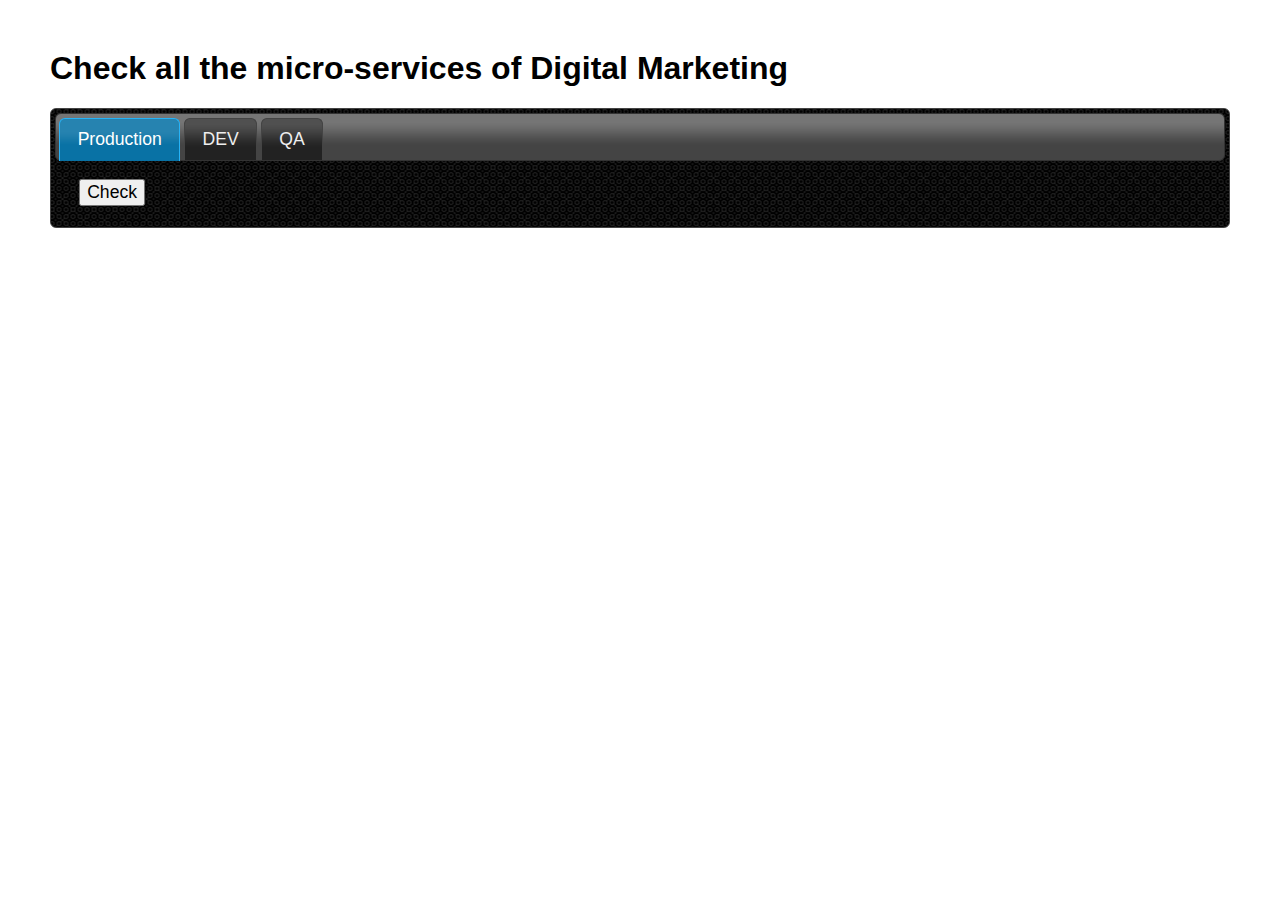
<file: itc-support/itc-support-web/src/main/resources/static/aptimusPage.html>
<!doctype html>
<html lang="us">
<head>
<meta charset="utf-8">
<title>Digital Marketing Microservices Health Check-up</title>
<link rel="icon" type="image/ico" href="icons/favicon.ico"/>
<link href="jquery-ui-1.12.0.darkhive/jquery-ui.css" rel="stylesheet">
<script src="jquery-ui-1.12.0.darkhive/external/jquery/jquery.js"></script>
<script src="jquery-ui-1.12.0.darkhive/jquery-ui.js"></script>
<script src="sockjs-0.3.4.js"></script>
<script src="stomp.js"></script>
<style>
body {
	font-family: "Trebuchet MS", sans-serif;
	margin: 50px;
}

.demoHeaders {
	margin-top: 2em;
}

#dialog-link {
	padding: .4em 1em .4em 20px;
	text-decoration: none;
	position: relative;
}

#dialog-link span.ui-icon {
	margin: 0 5px 0 0;
	position: absolute;
	left: .2em;
	top: 50%;
	margin-top: -8px;
}

#icons {
	margin: 0;
	padding: 0;
}

#icons li {
	margin: 2px;
	position: relative;
	padding: 4px 0;
	cursor: pointer;
	float: left;
	list-style: none;
}

#icons span.ui-icon {
	float: left;
	margin: 0 4px;
}

.fakewindowcontain .ui-widget-overlay {
	position: absolute;
}

select {
	width: 200px;
}
</style>
<script type="text/javascript">
	var stompClient = null;
	var listenerTopic = '/topic/services';
	var socketServerUrl = '/appstudio/check';

	//Remove all the rows from the table except headers
	function setConnected() {
		$("#resultTabId1").find("tr:gt(0)").remove();
	}

	function disconnect() {
		//Hide the table on disconnection
		$('#resultTabId1').hide();
		if (stompClient != null) {
			stompClient.disconnect();
		}
		setConnected();
		console.log("Disconnected the socket");
	}

	function connect() {
		//Disconnect and Connect
		disconnect();
		//Display the table
		$('#resultTabId1').show();

		var socket = new SockJS(socketServerUrl);
		stompClient = Stomp.over(socket);
		stompClient.connect({}, function(frame) {
			setConnected(true);
			sendToSocket();
			console.log('Connected: ' + frame);
			stompClient.subscribe(listenerTopic, function(status) {
				showResults(JSON.parse(status.body));
			});
		});
	}

	function showResults(status) {
		var row = $("<tr>");
		row.append($("<td>").text(status.serviceName));
		row.append($("<td>").text(status.hostIp));
		row.append($("<td>").text(status.hostName));
		row.append($("<td>").text(status.status));
		$("#resultTabId1").last().append(row);
	}

	function sendToSocket() {
		stompClient.send(socketServerUrl, {});
	}

	function check() {
		connect();
	}
</script>
</head>
<body>

	<h1>Check all the micro-services of Digital Marketing</h1>
	<div id="tabs">
		<ul>
			<li><a href="#tabs-1">Production</a></li>
			<li><a href="#tabs-2">DEV</a></li>
			<li><a href="#tabs-3">QA</a></li>
		</ul>
		<div id="tabs-1">

			<div>
				<button id="check" onclick="check();">Check</button>
			</div>

			<div id="resultDivId">

				<table id="resultTabId1" border=1>
					<thead>
						<tr>
							<th>Service Name</th>
							<th>IP Address</th>
							<th>Host Name</th>
							<th>Status</th>
						</tr>
					</thead>
				</table>
			</div>
		</div>

		<div id="tabs-2">To be added for DEV environment</div>

		<div id="tabs-3">To be added for QA environment</div>
	</div>

	<script>
		disconnect();
		$("#tabs").tabs();
	</script>
</body>
</html>
</file>
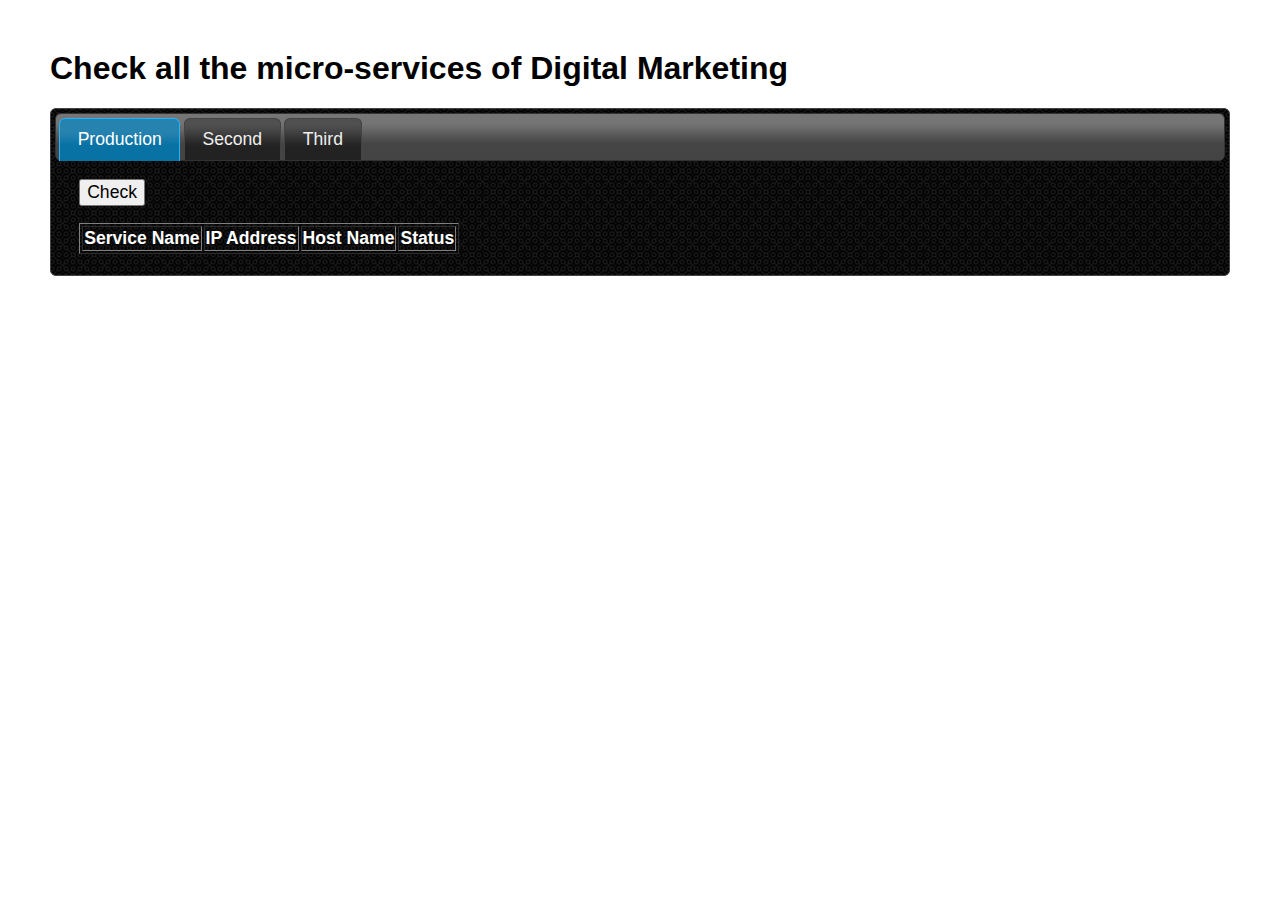
<file: itc-support/itc-support-web/src/main/resources/static/check.html>
<!doctype html>
<html lang="us">
<head>
<meta charset="utf-8">
<title>jQuery UI Example Page</title>
<link href="jquery-ui-1.12.0.darkhive/jquery-ui.css" rel="stylesheet">
<script src="jquery-ui-1.12.0.darkhive/external/jquery/jquery.js"></script>
<script src="jquery-ui-1.12.0.darkhive/jquery-ui.js"></script>
<script src="sockjs-0.3.4.js"></script>
<script src="stomp.js"></script>
<style>
body {
	font-family: "Trebuchet MS", sans-serif;
	margin: 50px;
}

.demoHeaders {
	margin-top: 2em;
}

#dialog-link {
	padding: .4em 1em .4em 20px;
	text-decoration: none;
	position: relative;
}

#dialog-link span.ui-icon {
	margin: 0 5px 0 0;
	position: absolute;
	left: .2em;
	top: 50%;
	margin-top: -8px;
}

#icons {
	margin: 0;
	padding: 0;
}

#icons li {
	margin: 2px;
	position: relative;
	padding: 4px 0;
	cursor: pointer;
	float: left;
	list-style: none;
}

#icons span.ui-icon {
	float: left;
	margin: 0 4px;
}

.fakewindowcontain .ui-widget-overlay {
	position: absolute;
}

select {
	width: 200px;
}
</style>
<script type="text/javascript">
	var stompClient = null;

	function setConnected(connected) {
		document.getElementById('results').innerHTML = '';
	}

	function disconnect() {
		if (stompClient != null) {
			stompClient.disconnect();
		}
		setConnected(false);
		console.log("Disconnected the socket");
		
		var resultDiv = document.getElementById("resultTabId");
		resultDiv.style.display = 'none';
	}

	function connect() {
		disconnect();
		var socket = new SockJS('/appstudio/check');
		stompClient = Stomp.over(socket);
		stompClient.connect({}, function(frame) {
			setConnected(true);
			sendName();
			console.log('Connected: ' + frame);
			stompClient.subscribe('/topic/services', function(status) {
				//showGreeting(greeting);
				//showResults(JSON.parse(greeting.body).content);
				//showResults(greeting);
				//showResults(JSON.parse(greeting.body).name);
				showResults(JSON.parse(status.body));
			});
		});
	}

	/* function show(status) {
		var response = document.getElementById('results');
		var table1 = document.createElement('table');

		//table1.border = "1";
		table1.style.width = '200px';
		table1.setAttribute('border', '1');

		//var th1 = document.createElement('th');

		var tr = document.createElement('tr');

		var serviceNameTD = document.createElement('td');
		var hostIpTD = document.createElement('td');
		var hostNameTD = document.createElement('td');
		var statusTD = document.createElement('td');

		var serviceNameText = document.createTextNode(status.serviceName);
		var text1 = document.createTextNode(status.hostIp);
		var text2 = document.createTextNode(status.hostName);
		var statusText = document.createTextNode(status.status);

		serviceNameTD.appendChild(serviceNameText);
		hostIpTD.appendChild(text1);
		hostNameTD.appendChild(text2);
		statusTD.appendChild(statusText);

		tr.appendChild(serviceNameTD);
		tr.appendChild(hostIpTD);
		tr.appendChild(hostNameTD);
		tr.appendChild(statusTD);

		table1.appendChild(tr);

		table1.style.width = '200px';
		table1.setAttribute('border', '1');

		response.appendChild(table1);
	} */
	
	function show(status) {
		
		var resultDiv = document.getElementById("resultTabId");
		resultDiv.style.display = 'inline';
		
		var table = document.getElementById("resultTabId");
	    
	    var rowCount = table.rows.length;//Length of table
		var row = table.insertRow(rowCount);
	    //Create the cells, create tds
	    var serviceNameCell = row.insertCell(0);
	    var hostIpCell = row.insertCell(1);
	    var hostNameCell = row.insertCell(2);
	    var statusCell = row.insertCell(3)
	    //Create the Cell text
	    serviceNameCell.innerHTML = status.serviceName;
	    hostIpCell.innerHTML = status.hostIp;
	    hostNameCell.innerHTML = status.hostName;
	    statusCell.innerHTML = status.status;
	    
	}

	function showResults(message) {
		show(message);
	}

	function sendName() {
		//var name = document.getElementById('name').value;
		//stompClient.send("/app/hello", {}, JSON.stringify({ 'name': name }));

		stompClient.send("/appstudio/check", {});
	}

	function check() {
		connect();
	}
</script>
</head>
<body>

	<h1>Check all the micro-services of Digital Marketing</h1>
	<div id="tabs">
		<ul>
			<li><a href="#tabs-1">Production</a></li>
			<li><a href="#tabs-2">Second</a></li>
			<li><a href="#tabs-3">Third</a></li>
		</ul>
		<div id="tabs-1">
		
		<div>
			<button id="check" onclick="check();">Check</button>
		</div>
		
		<div id="resultDivId">
		<p id="results"></p>
		<table id="resultTabId" border=1 >
			<tr>
				<th>Service Name</th>
				<th>IP Address</th>
				<th>Host Name</th>
				<th>Status</th>
			</tr>

		</table>
	</div>
		
		</div>
		<div id="tabs-2">Phasellus mattis tincidunt nibh. Cras orci
			urna, blandit id, pretium vel, aliquet ornare, felis. Maecenas
			scelerisque sem non nisl. Fusce sed lorem in enim dictum bibendum.</div>
		<div id="tabs-3">Nam dui erat, auctor a, dignissim quis,
			sollicitudin eu, felis. Pellentesque nisi urna, interdum eget,
			sagittis et, consequat vestibulum, lacus. Mauris porttitor
			ullamcorper augue.</div>
	</div>




	<script>
$( "#tabs" ).tabs();
</script>
</body>
</html>
</file>
